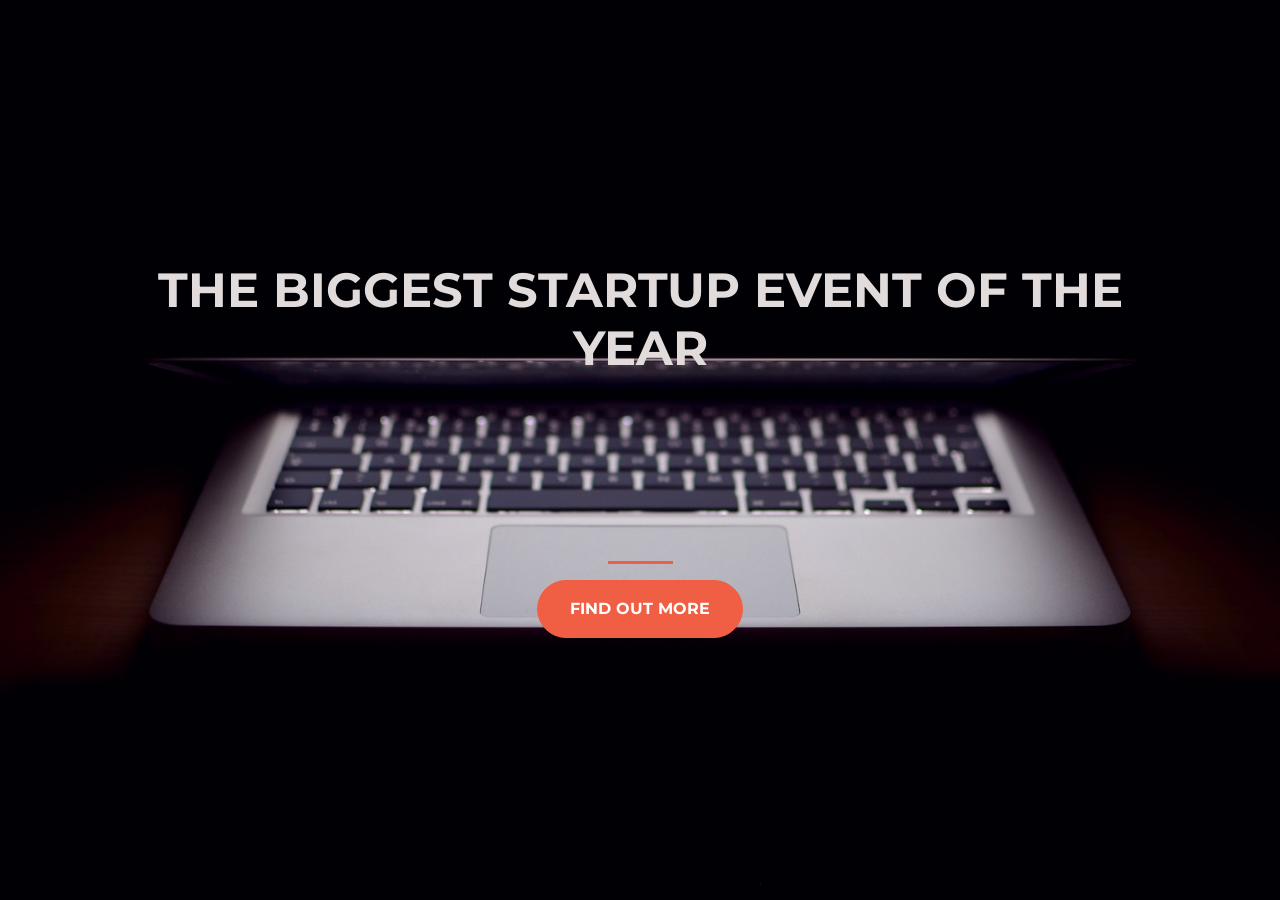
<file: index.html>
<html>
  <head>
    <title>Startup</title>
    <!-- Required meta tags -->
    <meta charset="utf-8">
    <meta name="viewport" content="width=device-width, initial-scale=1, shrink-to-fit=no">

    <!-- Google Fonts -->
    <link href="https://fonts.googleapis.com/css?family=Montserrat" rel="stylesheet">

    <!-- Bootstrap CSS from a CDN. This way you don't have to include the bootstrap file yourself -->
    <link rel="stylesheet" href="https://stackpath.bootstrapcdn.com/bootstrap/4.3.1/css/bootstrap.min.css" integrity="sha384-ggOyR0iXCbMQv3Xipma34MD+dH/1fQ784/j6cY/iJTQUOhcWr7x9JvoRxT2MZw1T" crossorigin="anonymous">
    <!-- Your own stylesheet -->
    <link rel="stylesheet" type="text/css" href="./bootStrap.css">
  </head>
  <body>
    <div class="container d-flex align-items-center h-100">
      <div class="row">
        <header class="text-center col-12">
          <h1 class="text-uppercase"><strong>The biggest startup event of the year</strong></h1>
        </header>
        <div class="buffer col-12"></div>
        <section class="text-center col-12">
          <hr>
          <a href="https://mailchi.mp/2d37881bfec1/webdev">
            <button class="btn btn-primary btn-xl">Find out more</button>
          </a>
        </section>
      </div>
    </div>
  </body>
</html>
</file>
